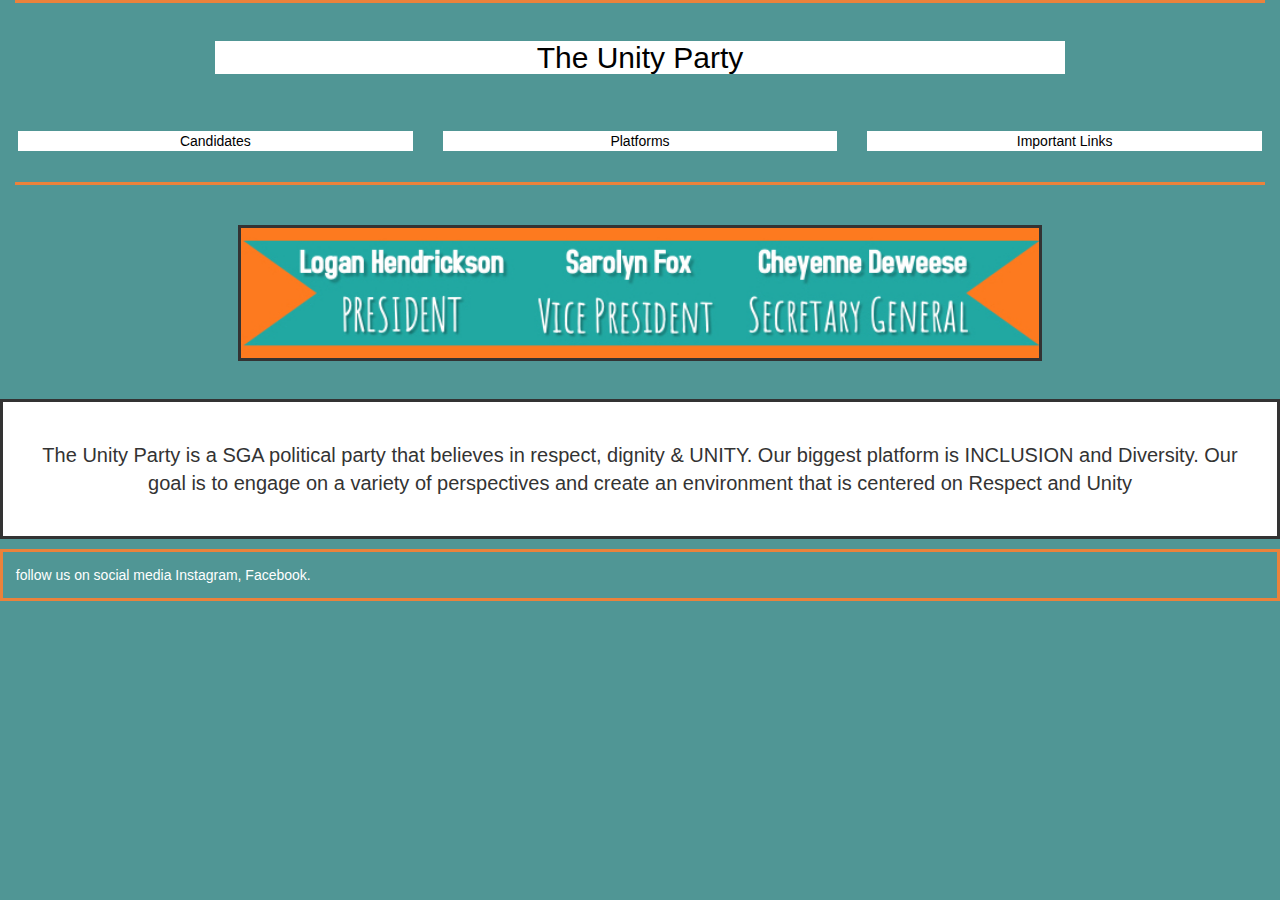
<file: index.html>
<!DOCTYPE html>
<html>
<head>
	<title>Unity Party</title>
</head>
<body>
<link rel="stylesheet" type="text/css" href="css/main.css">
	  
     <meta charset="utf-8">
     <meta http-equiv="X-UA-Compatible" content="IE=edge">
     <meta name="viewport" content="width=device-width, initial-scale=1">

     <script src="https://ajax.googleapis.com/ajax/libs/jquery/1.12.4/jquery.min.js"></script>

        <!-- Google Fonts -->
        <!-- Add your google fonts script here -->
        <!-- <link href="https://fonts.googleapis.com/css?family=Lato" rel="stylesheet">
        <link href="https://fonts.googleapis.com/css?family=Raleway" rel="stylesheet"> -->

        <!-- Bootstrap CSS -->
     <link rel="stylesheet" href="https://maxcdn.bootstrapcdn.com/bootstrap/3.3.7/css/bootstrap.min.css" integrity="sha384-BVYiiSIFeK1dGmJRAkycuHAHRg32OmUcww7on3RYdg4Va+PmSTsz/K68vbdEjh4u" crossorigin="anonymous">

        <!-- Bootstrap JavaScript -->
     <script src="https://maxcdn.bootstrapcdn.com/bootstrap/3.3.7/js/bootstrap.min.js" integrity="sha384-Tc5IQib027qvyjSMfHjOMaLkfuWVxZxUPnCJA7l2mCWNIpG9mGCD8wGNIcPD7Txa" crossorigin="anonymous"></script>

        <!-- Custom CSS -->
        
</head>
<body>
	<div class="container">   
        <div class="nav">
            <div class="row">
            	<div class="col-sm-2">
                </div>
                <div class="col-sm-8">
                	<h2 class="link"><a href="index.html">The Unity Party</a></h2>
                </div>
                <div class="col-sm-2">	
                </div>
            </div>
			<div class="row">
	            <div class="bar">
	                <div class="col-sm-4">
	                    <div class="Members">
	                        <a href="candidates.html">Candidates</a>
	                    </div>
	                </div>
	                <div class="col-sm-4">
	                    <div class="Events">
	                        <a href="platforms.html">Platforms</a>
	                    </div>
	               </div>
	               <div class="col-sm-4">
	                    <div class="Archives">
	                         <a href="contact.html">Important Links</a>
	                    </div>
	                </div>
	            </div>
	        </div>
	    </div>
    	<div class="row">
    		</div>
                <div class="col-sm-2">	
                </div>
        		<div class="col-sm-8">
            		<img class="banner" src="img/3banner.jpg">
        		</div>
            	<div class="col-sm-2">	
            	</div>
            </div>
    	</div>    
        <div class="row">
            <div class="col-sm-12">
                <p class="des">The Unity Party is a SGA political party that believes in respect, dignity & UNITY. Our biggest platform is INCLUSION and Diversity. Our goal is to engage on a variety of perspectives and create an environment that is centered on Respect and Unity</p>
            </div>
        </div>
        <footer>
            <p class="foot">follow us on social media <a href="https://www.instagram.com/the_unityparty/"> Instagram</a>, <a href="https://www.facebook.com/theunityparty/"> Facebook</a>.</p>
        </footer>
</body>
</html>
</body>
</html>
</file>
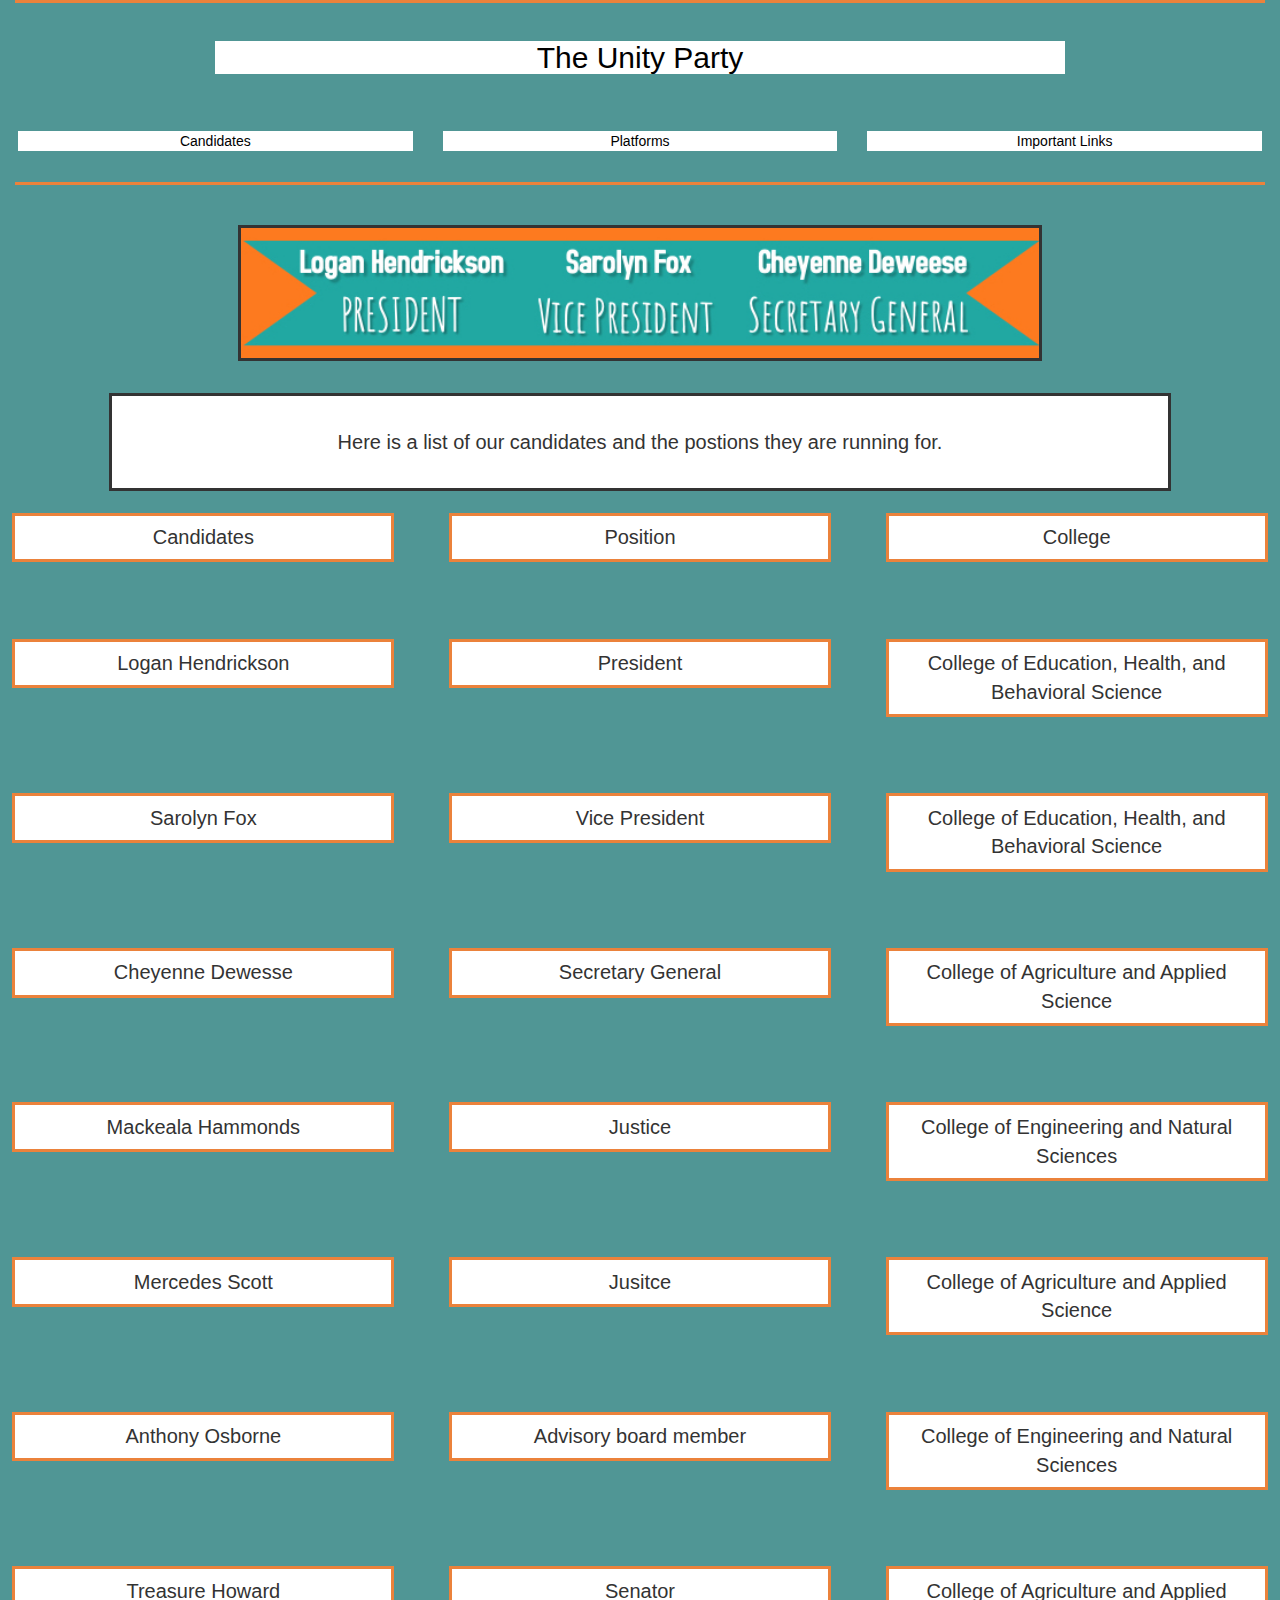
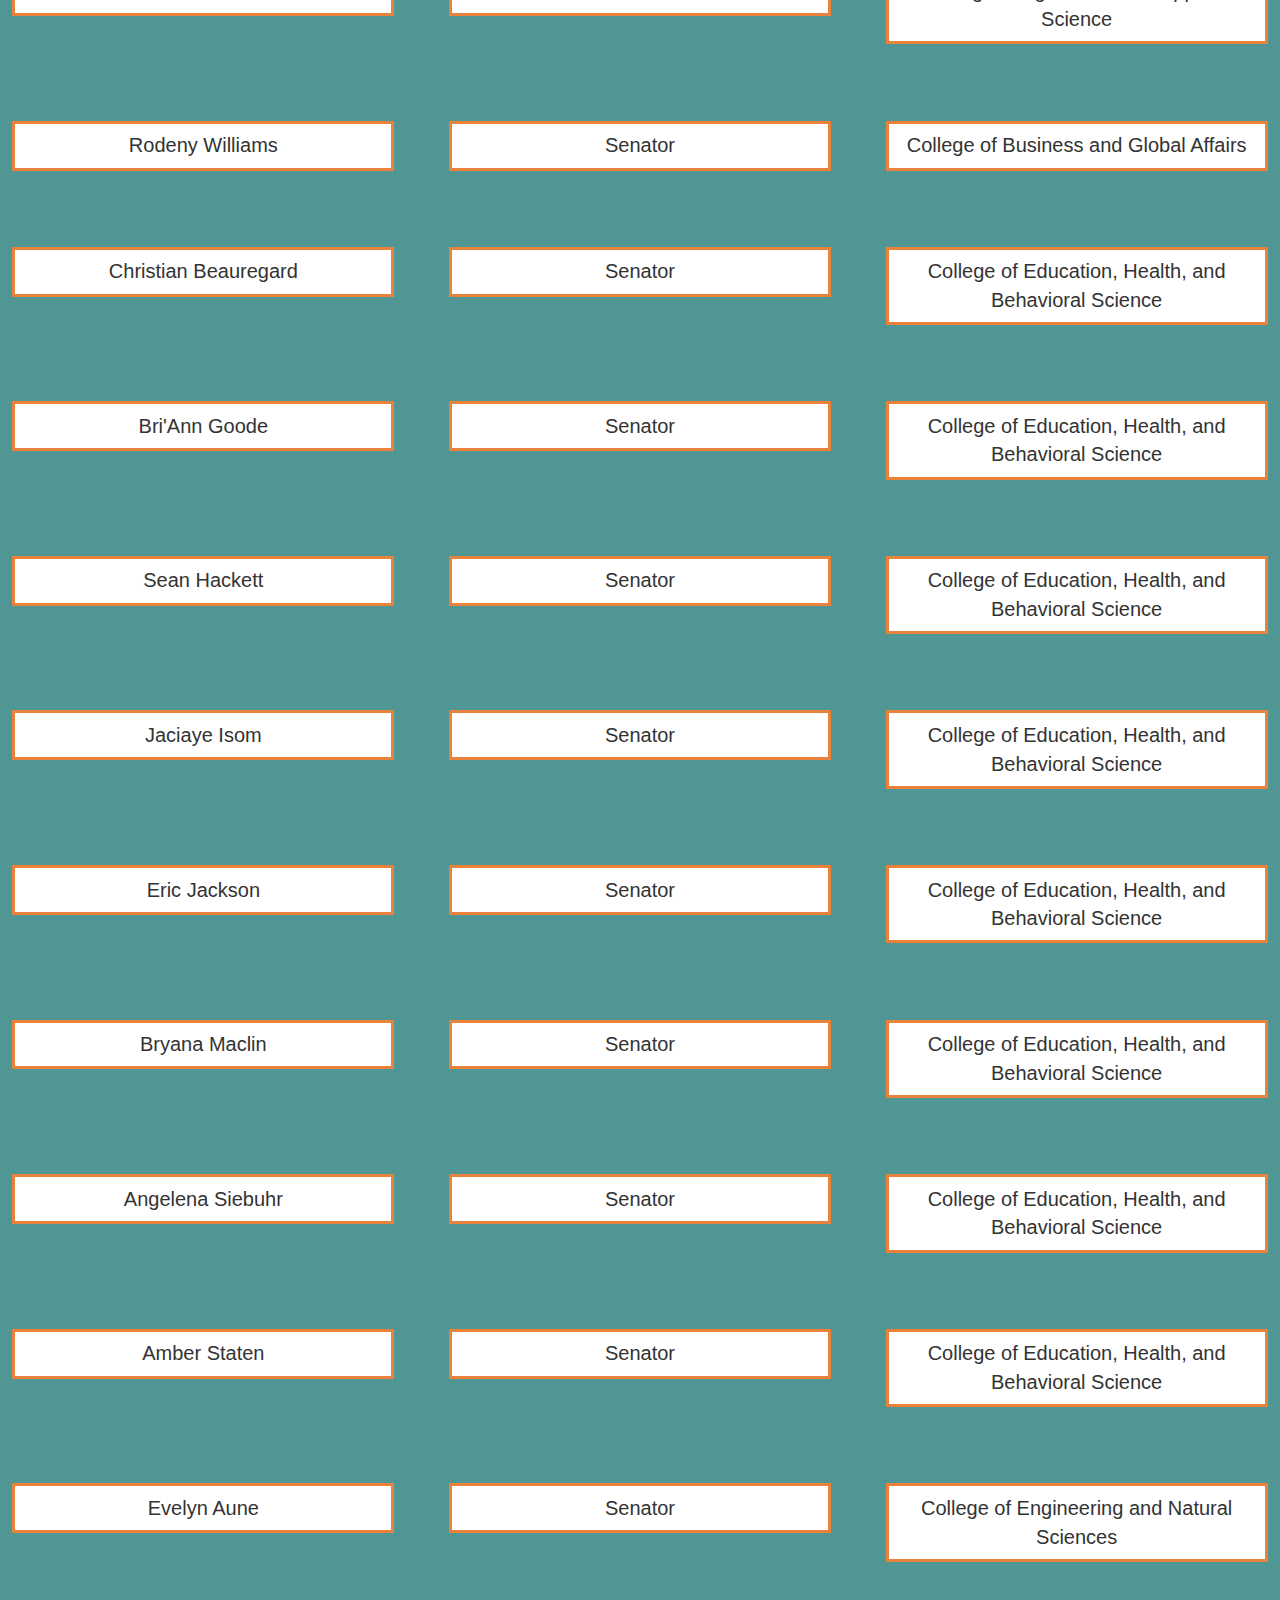
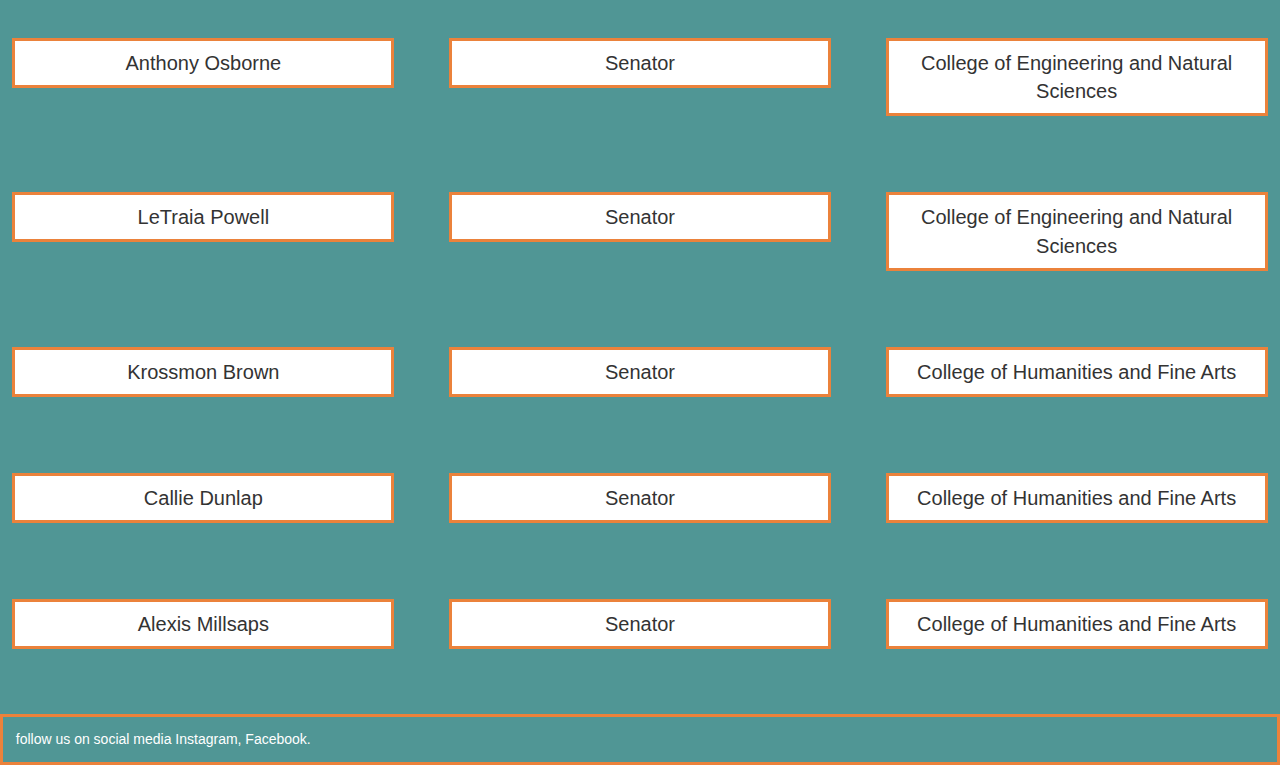
<file: candidates.html>
<!DOCTYPE html>
<html>
<head>
	<title>Unity Party</title>
</head>
<body>
<link rel="stylesheet" type="text/css" href="css/main.css">
	  
     <meta charset="utf-8">
     <meta http-equiv="X-UA-Compatible" content="IE=edge">
     <meta name="viewport" content="width=device-width, initial-scale=1">

     <script src="https://ajax.googleapis.com/ajax/libs/jquery/1.12.4/jquery.min.js"></script>

        <!-- Google Fonts -->
        <!-- Add your google fonts script here -->
        <!-- <link href="https://fonts.googleapis.com/css?family=Lato" rel="stylesheet">
        <link href="https://fonts.googleapis.com/css?family=Raleway" rel="stylesheet"> -->

        <!-- Bootstrap CSS -->
     <link rel="stylesheet" href="https://maxcdn.bootstrapcdn.com/bootstrap/3.3.7/css/bootstrap.min.css" integrity="sha384-BVYiiSIFeK1dGmJRAkycuHAHRg32OmUcww7on3RYdg4Va+PmSTsz/K68vbdEjh4u" crossorigin="anonymous">

        <!-- Bootstrap JavaScript -->
     <script src="https://maxcdn.bootstrapcdn.com/bootstrap/3.3.7/js/bootstrap.min.js" integrity="sha384-Tc5IQib027qvyjSMfHjOMaLkfuWVxZxUPnCJA7l2mCWNIpG9mGCD8wGNIcPD7Txa" crossorigin="anonymous"></script>

        <!-- Custom CSS -->
        
</head>
<body>
	<div class="container">   
       <div class="nav">
            <div class="row">
                <div class="col-sm-2">
                </div>
                <div class="col-sm-8">
                    <h2 class="link"><a href="index.html">The Unity Party</a></h2>
                </div>
                <div class="col-sm-2">  
                </div>
            </div>
            <div class="row">
                <div class="bar">
                    <div class="col-sm-4">
                        <div class="Members">
                            <a href="candidates.html">Candidates</a>
                        </div>
                    </div>
                    <div class="col-sm-4">
                        <div class="Events">
                            <a href="platforms.html">Platforms</a>
                        </div>
                   </div>
                   <div class="col-sm-4">
                        <div class="Archives">
                             <a href="contact.html">Important Links</a>
                        </div>
                    </div>
                </div>
            </div>
        </div>
        <div class="row">
            </div>
                <div class="col-sm-2">  
                </div>
                <div class="col-sm-8">
                    <img class="banner" src="img/3banner.jpg">
                </div>
                <div class="col-sm-2">  
                </div>
            </div>
        </div>
    	<div class="row">
            <div class="col-sm-1">
            </div>
            <div class="col-sm-10">
                <p class="des">Here is a list of our candidates and the postions they are running for.</p>
            </div>
            <div class="col-sm-1">
            </div>
        </div>
        <div class="row">
                <div class="table">
                    <div class="col-sm-4">
                        <div class="candidates">
                            <p class="table">Candidates</p>
                        </div>
                    </div>
                    <div class="col-sm-4">
                        <div class="position">
                            <p class="table">Position</p>
                        </div>
                   </div>
                   <div class="col-sm-4">
                        <div class="classification">
                            <p class="table">College</p>
                        </div>
                    </div>
                </div>
        </div>
        <div class="row">
                <div class="table">
                    <div class="col-sm-4">
                        <div class="candidates">
                            <p class="table">Logan Hendrickson</p>
                        </div>
                    </div>
                    <div class="col-sm-4">
                        <div class="position">
                            <p class="table">President</p>
                        </div>
                   </div>
                   <div class="col-sm-4">
                        <div class="classification">
                            <p class="table">College of Education, Health, and Behavioral Science</p>
                        </div>
                    </div>
                </div>
        </div>
        <div class="row">
                <div class="table">
                    <div class="col-sm-4">
                        <div class="candidates">
                            <p class="table">Sarolyn Fox</p>
                        </div>
                    </div>
                    <div class="col-sm-4">
                        <div class="position">
                            <p class="table">Vice President</p>
                        </div>
                   </div>
                   <div class="col-sm-4">
                        <div class="classification">
                            <p class="table">College of Education, Health, and Behavioral Science</p>
                        </div>
                    </div>
                </div>
        </div>
        <div class="row">
                <div class="table">
                    <div class="col-sm-4">
                        <div class="candidates">
                            <p class="table">Cheyenne Dewesse</p>
                        </div>
                    </div>
                    <div class="col-sm-4">
                        <div class="position">
                            <p class="table">Secretary General</p>
                        </div>
                   </div>
                   <div class="col-sm-4">
                        <div class="classification">
                            <p class="table">College of Agriculture and Applied Science</p>
                        </div>
                    </div>
                </div>
        </div>
        <div class="row">
                <div class="table">
                    <div class="col-sm-4">
                        <div class="candidates">
                            <p class="table">Mackeala Hammonds</p>
                        </div>
                    </div>
                    <div class="col-sm-4">
                        <div class="position">
                            <p class="table">Justice </p>
                        </div>
                   </div>
                   <div class="col-sm-4">
                        <div class="classification">
                            <p class="table">College of Engineering and Natural Sciences </p>
                        </div>
                    </div>
                </div>
        </div>
        <div class="row">
                <div class="table">
                    <div class="col-sm-4">
                        <div class="candidates">
                            <p class="table">Mercedes Scott</p>
                        </div>
                    </div>
                    <div class="col-sm-4">
                        <div class="position">
                            <p class="table">Jusitce</p>
                        </div>
                   </div>
                   <div class="col-sm-4">
                        <div class="classification">
                            <p class="table">College of Agriculture and Applied Science</p>
                        </div>
                    </div>
                </div>
        </div>
        <div class="row">
                <div class="table">
                    <div class="col-sm-4">
                        <div class="candidates">
                            <p class="table">Anthony Osborne</p>
                        </div>
                    </div>
                    <div class="col-sm-4">
                        <div class="position">
                            <p class="table">Advisory board member</p>
                        </div>
                   </div>
                   <div class="col-sm-4">
                        <div class="classification">
                            <p class="table">College of Engineering and Natural Sciences </p>
                        </div>
                    </div>
                </div>
        </div>
        <div class="row">
                <div class="table">
                    <div class="col-sm-4">
                        <div class="candidates">
                            <p class="table">Treasure Howard</p>
                        </div>
                    </div>
                    <div class="col-sm-4">
                        <div class="position">
                            <p class="table">Senator</p>
                        </div>
                   </div>
                   <div class="col-sm-4">
                        <div class="classification">
                            <p class="table">College of Agriculture and Applied Science</p>
                        </div>
                    </div>
                </div>
        </div>
        <div class="row">
                <div class="table">
                    <div class="col-sm-4">
                        <div class="candidates">
                            <p class="table">Rodeny Williams </p>
                        </div>
                    </div>
                    <div class="col-sm-4">
                        <div class="position">
                            <p class="table">Senator</p>
                        </div>
                   </div>
                   <div class="col-sm-4">
                        <div class="classification">
                            <p class="table">College of Business and Global Affairs</p>
                        </div>
                    </div>

                </div>
        </div>
        <div class="row">
                <div class="table">
                    <div class="col-sm-4">
                        <div class="candidates">
                            <p class="table">Christian Beauregard</p>
                        </div>
                    </div>
                    <div class="col-sm-4">
                        <div class="position">
                            <p class="table">Senator</p>
                        </div>
                   </div>
                   <div class="col-sm-4">
                        <div class="classification">
                            <p class="table">College of Education, Health, and Behavioral Science</p>
                        </div>
                    </div>

                </div>
        </div>
        <div class="row">
                <div class="table">
                    <div class="col-sm-4">
                        <div class="candidates">
                            <p class="table">Bri'Ann Goode</p>
                        </div>
                    </div>
                    <div class="col-sm-4">
                        <div class="position">
                            <p class="table">Senator</p>
                        </div>
                   </div>
                   <div class="col-sm-4">
                        <div class="classification">
                            <p class="table">College of Education, Health, and Behavioral Science</p>
                        </div>
                    </div>
                </div>
        </div>
        <div class="row">
                <div class="table">
                    <div class="col-sm-4">
                        <div class="candidates">
                            <p class="table">Sean Hackett</p>
                        </div>
                    </div>
                    <div class="col-sm-4">
                        <div class="position">
                            <p class="table">Senator</p>
                        </div>
                   </div>
                   <div class="col-sm-4">
                        <div class="classification">
                            <p class="table">College of Education, Health, and Behavioral Science</p>
                        </div>
                    </div>
                </div>
        </div>
        <div class="row">
                <div class="table">
                    <div class="col-sm-4">
                        <div class="candidates">
                            <p class="table">Jaciaye Isom</p>
                        </div>
                    </div>
                    <div class="col-sm-4">
                        <div class="position">
                            <p class="table">Senator</p>
                        </div>
                   </div>
                   <div class="col-sm-4">
                        <div class="classification">
                            <p class="table">College of Education, Health, and Behavioral Science</p>
                        </div>
                    </div>
                </div>
        </div>
        <div class="row">
                <div class="table">
                    <div class="col-sm-4">
                        <div class="candidates">
                            <p class="table">Eric Jackson </p>
                        </div>
                    </div>
                    <div class="col-sm-4">
                        <div class="position">
                            <p class="table">Senator</p>
                        </div>
                   </div>
                   <div class="col-sm-4">
                        <div class="classification">
                            <p class="table">College of Education, Health, and Behavioral Science</p>
                        </div>
                    </div>
                </div>
        </div>
        <div class="row">
                <div class="table">
                    <div class="col-sm-4">
                        <div class="candidates">
                            <p class="table">Bryana Maclin</p>
                        </div>
                    </div>
                    <div class="col-sm-4">
                        <div class="position">
                            <p class="table">Senator</p>
                        </div>
                   </div>
                   <div class="col-sm-4">
                        <div class="classification">
                            <p class="table">College of Education, Health, and Behavioral Science</p>
                        </div>
                    </div>
                </div>
        </div>
        <div class="row">
                <div class="table">
                    <div class="col-sm-4">
                        <div class="candidates">
                            <p class="table">Angelena Siebuhr</p>
                        </div>
                    </div>
                    <div class="col-sm-4">
                        <div class="position">
                            <p class="table">Senator</p>
                        </div>
                   </div>
                   <div class="col-sm-4">
                        <div class="classification">
                            <p class="table">College of Education, Health, and Behavioral Science</p>
                        </div>
                    </div>
                </div>
        </div>
        <div class="row">
                <div class="table">
                    <div class="col-sm-4">
                        <div class="candidates">
                            <p class="table">Amber Staten</p>
                        </div>
                    </div>
                    <div class="col-sm-4">
                        <div class="position">
                            <p class="table">Senator</p>
                        </div>
                   </div>
                   <div class="col-sm-4">
                        <div class="classification">
                            <p class="table">College of Education, Health, and Behavioral Science</p>
                        </div>
                    </div>
                </div>
        </div>
        <div class="row">
                <div class="table">
                    <div class="col-sm-4">
                        <div class="candidates">
                            <p class="table">Evelyn Aune</p>
                        </div>
                    </div>
                    <div class="col-sm-4">
                        <div class="position">
                            <p class="table">Senator</p>
                        </div>
                   </div>
                   <div class="col-sm-4">
                        <div class="classification">
                            <p class="table">College of Engineering and Natural Sciences</p>
                        </div>
                    </div>
                </div>
        </div>
        <div class="row">
                <div class="table">
                    <div class="col-sm-4">
                        <div class="candidates">
                            <p class="table">Anthony Osborne</p>
                        </div>
                    </div>
                    <div class="col-sm-4">
                        <div class="position">
                            <p class="table">Senator</p>
                        </div>
                   </div>
                   <div class="col-sm-4">
                        <div class="classification">
                            <p class="table">College of Engineering and Natural Sciences</p>
                        </div>
                    </div>
                </div>
        </div>
        <div class="row">
                <div class="table">
                    <div class="col-sm-4">
                        <div class="candidates">
                            <p class="table">LeTraia Powell</p>
                        </div>
                    </div>
                    <div class="col-sm-4">
                        <div class="position">
                            <p class="table">Senator</p>
                        </div>
                   </div>
                   <div class="col-sm-4">
                        <div class="classification">
                            <p class="table">College of Engineering and Natural Sciences</p>
                        </div>
                    </div>
                </div>
        </div>
        <div class="row">
                <div class="table">
                    <div class="col-sm-4">
                        <div class="candidates">
                            <p class="table">Krossmon Brown</p>
                        </div>
                    </div>
                    <div class="col-sm-4">
                        <div class="position">
                            <p class="table">Senator</p>
                        </div>
                   </div>
                   <div class="col-sm-4">
                        <div class="classification">
                            <p class="table">College of Humanities and Fine Arts</p>
                        </div>
                    </div>
                </div>
        </div>
        <div class="row">
                <div class="table">
                    <div class="col-sm-4">
                        <div class="candidates">
                            <p class="table">Callie Dunlap</p>
                        </div>
                    </div>
                    <div class="col-sm-4">
                        <div class="position">
                            <p class="table">Senator</p>
                        </div>
                   </div>
                   <div class="col-sm-4">
                        <div class="classification">
                            <p class="table">College of Humanities and Fine Arts</p>
                        </div>
                    </div>
                </div>
        </div>
        <div class="row">
                <div class="table">
                    <div class="col-sm-4">
                        <div class="candidates">
                            <p class="table">Alexis Millsaps</p>
                        </div>
                    </div>
                    <div class="col-sm-4">
                        <div class="position">
                            <p class="table">Senator</p>
                        </div>
                   </div>
                   <div class="col-sm-4">
                        <div class="classification">
                            <p class="table">College of Humanities and Fine Arts</p>
                        </div>
                    </div>
                </div>
        </div>

        <footer>
            <p class="foot">follow us on social media <a href="https://www.instagram.com/the_unityparty/"> Instagram</a>, <a href="https://www.facebook.com/theunityparty/"> Facebook</a>.</p>
        </footer>
</body>
</html>
</body>
</html>
</file>
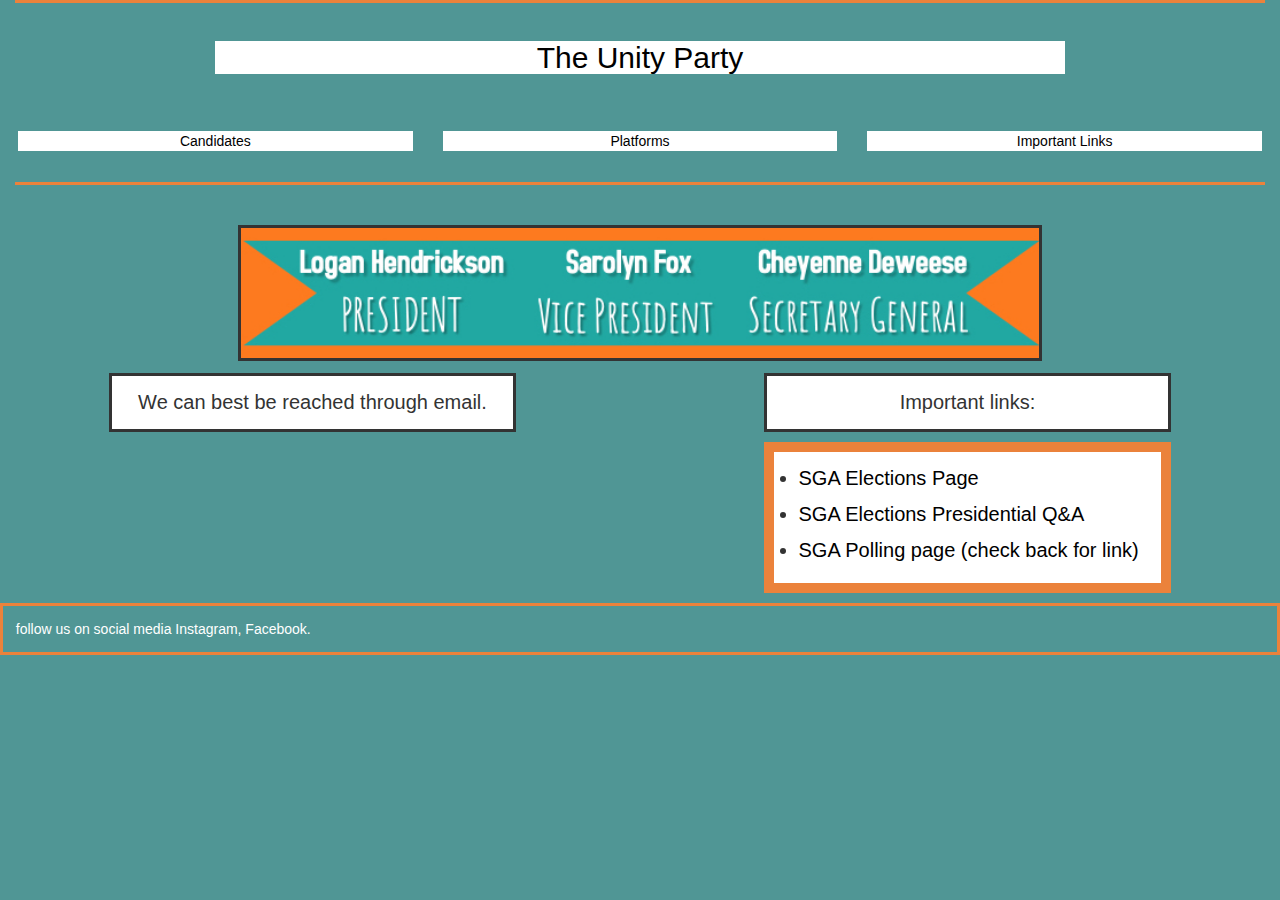
<file: contact.html>
<!DOCTYPE html>
<html>
<head>
	<title>Unity Party Contact</title>
</head>
<body>
<link rel="stylesheet" type="text/css" href="css/main.css">
	  
     <meta charset="utf-8">
     <meta http-equiv="X-UA-Compatible" content="IE=edge">
     <meta name="viewport" content="width=device-width, initial-scale=1">

     <script src="https://ajax.googleapis.com/ajax/libs/jquery/1.12.4/jquery.min.js"></script>

        <!-- Google Fonts -->
        <!-- Add your google fonts script here -->
        <!-- <link href="https://fonts.googleapis.com/css?family=Lato" rel="stylesheet">
        <link href="https://fonts.googleapis.com/css?family=Raleway" rel="stylesheet"> -->

        <!-- Bootstrap CSS -->
     <link rel="stylesheet" href="https://maxcdn.bootstrapcdn.com/bootstrap/3.3.7/css/bootstrap.min.css" integrity="sha384-BVYiiSIFeK1dGmJRAkycuHAHRg32OmUcww7on3RYdg4Va+PmSTsz/K68vbdEjh4u" crossorigin="anonymous">

        <!-- Bootstrap JavaScript -->
     <script src="https://maxcdn.bootstrapcdn.com/bootstrap/3.3.7/js/bootstrap.min.js" integrity="sha384-Tc5IQib027qvyjSMfHjOMaLkfuWVxZxUPnCJA7l2mCWNIpG9mGCD8wGNIcPD7Txa" crossorigin="anonymous"></script>

        <!-- Custom CSS -->
        
</head>
<body>
	<div class="container">   
        <div class="nav">
            <div class="row">
            	<div class="col-sm-2">
                </div>
                <div class="col-sm-8">
                	<h2 class="link"><a href="index.html">The Unity Party</a></h2>
                </div>
                <div class="col-sm-2">	
                </div>
            </div>
			<div class="row">
	            <div class="bar">
	                <div class="col-sm-4">
	                    <div class="Members">
	                        <a href="candidates.html">Candidates</a>
	                    </div>
	                </div>
	                <div class="col-sm-4">
	                    <div class="Events">
	                        <a href="platforms.html">Platforms</a>
	                    </div>
	               </div>
	               <div class="col-sm-4">
	                    <div class="Archives">
	                         <a href="contact.html">Important Links</a>
	                    </div>
	                </div>
	            </div>
	        </div>
	    </div>
    	<div class="row">
            </div>
                <div class="col-sm-2">  
                </div>
                <div class="col-sm-8">
                    <img class="banner" src="img/3banner.jpg">
                </div>
                <div class="col-sm-2">  
                </div>
            </div>
        </div>    
        <div class="row">
            <div class="col-sm-1">
            </div>
            <div class="col-sm-4">
                <p class="des">We can best be reached through email.</p>
            </div>
            <div class="col-sm-2">
            </div>
            <div class="col-sm-4">
                <p class="des">Important links:</p>
                <ul>
                    <li> <a class="list" href="http://www.utm.edu/departments/sga/election.php" target="blank">SGA Elections Page</a></li>
                    <li> <a class="list" href="https://www.youtube.com/watch?v=SgQSLFtnsGY" target="blank">SGA Elections Presidential Q&A </a></li>
                    <li> <a class="list" href="" target="blank">SGA Polling page (check back for link)</a></li>
                </ul>
            </div>
            <div class="col-sm-1">
            </div>
        </div>
        <footer>
            <p class="foot">follow us on social media <a href="https://www.instagram.com/the_unityparty/"> Instagram</a>, <a href="https://www.facebook.com/theunityparty/"> Facebook</a>.</p>
        </footer>
</body>
</html>
</body>
</html>
</file>
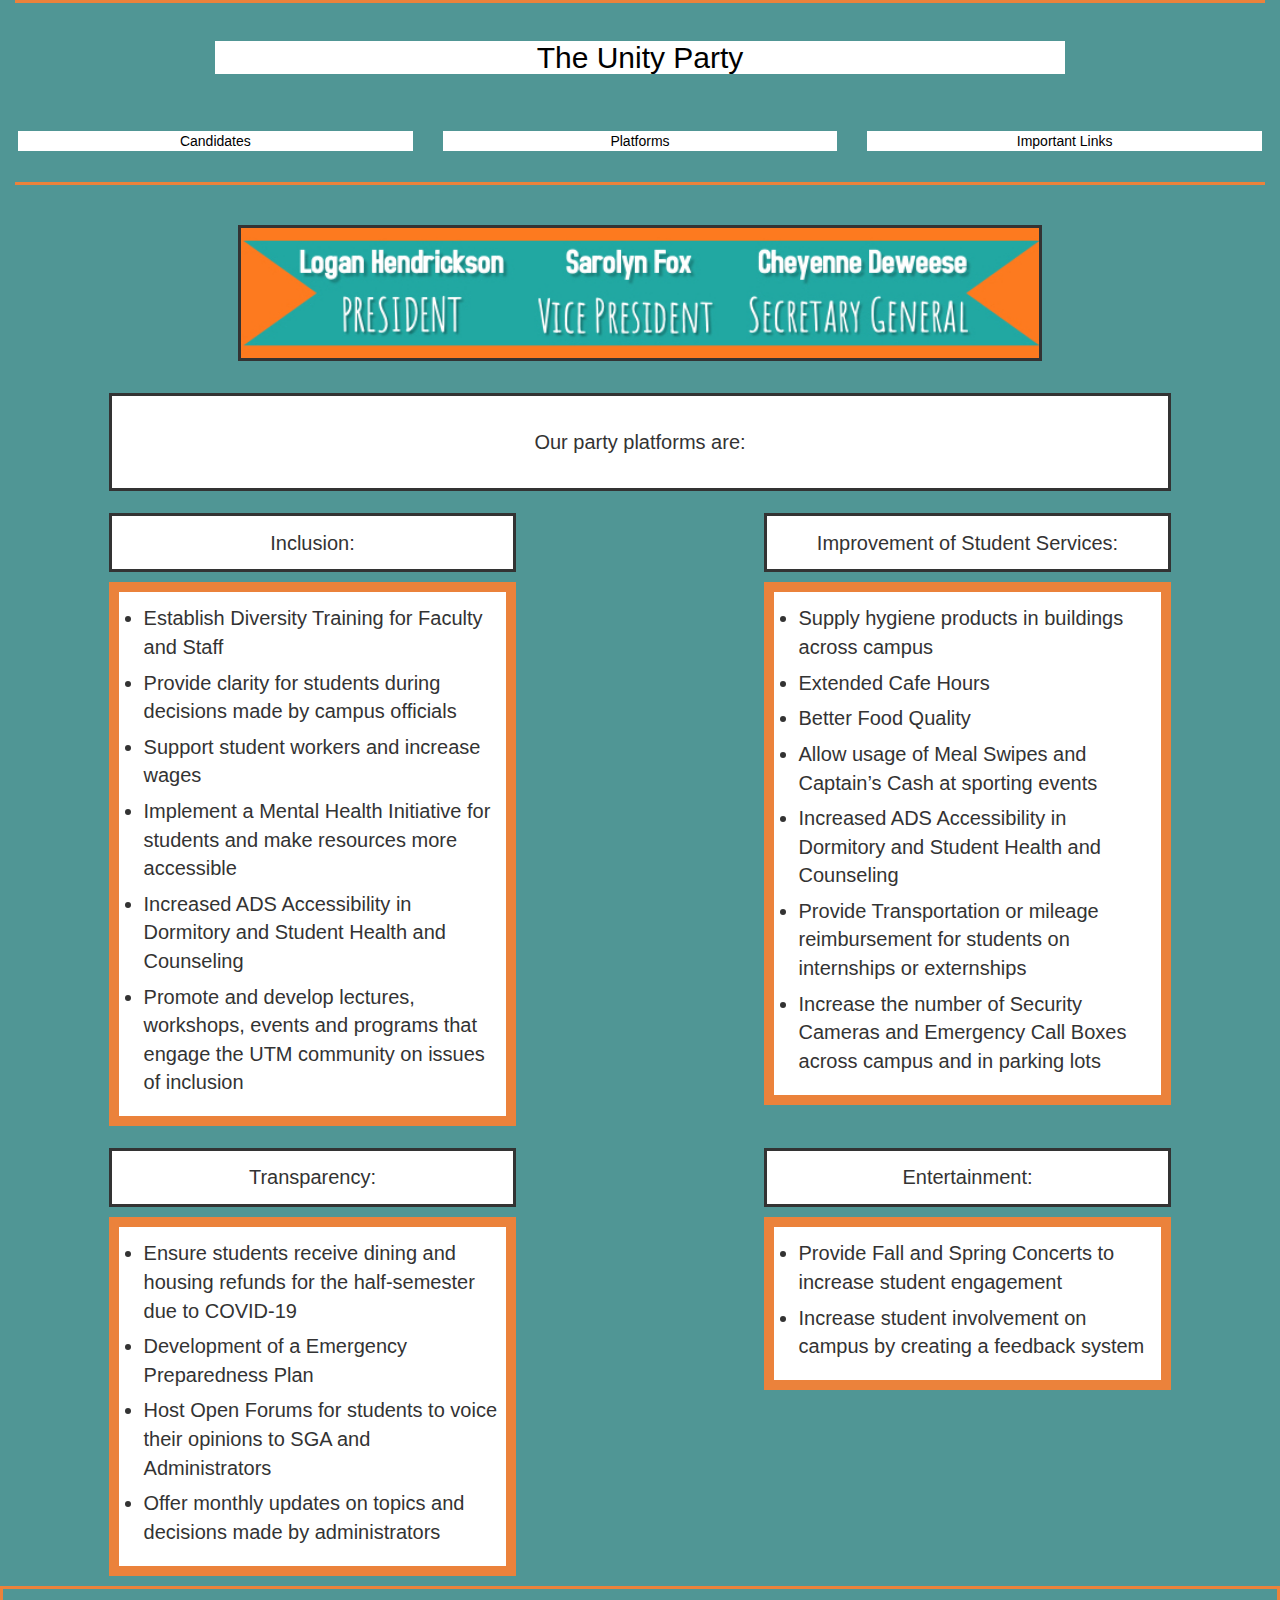
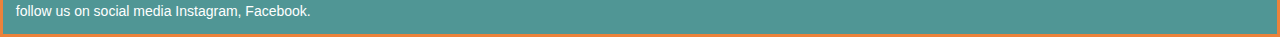
<file: platforms.html>
<!DOCTYPE html>
<html>
<head>
	<title>Unity Party</title>
</head>
<body>
<link rel="stylesheet" type="text/css" href="css/main.css">
	  
     <meta charset="utf-8">
     <meta http-equiv="X-UA-Compatible" content="IE=edge">
     <meta name="viewport" content="width=device-width, initial-scale=1">

     <script src="https://ajax.googleapis.com/ajax/libs/jquery/1.12.4/jquery.min.js"></script>

        <!-- Google Fonts -->
        <!-- Add your google fonts script here -->
        <!-- <link href="https://fonts.googleapis.com/css?family=Lato" rel="stylesheet">
        <link href="https://fonts.googleapis.com/css?family=Raleway" rel="stylesheet"> -->

        <!-- Bootstrap CSS -->
     <link rel="stylesheet" href="https://maxcdn.bootstrapcdn.com/bootstrap/3.3.7/css/bootstrap.min.css" integrity="sha384-BVYiiSIFeK1dGmJRAkycuHAHRg32OmUcww7on3RYdg4Va+PmSTsz/K68vbdEjh4u" crossorigin="anonymous">

        <!-- Bootstrap JavaScript -->
     <script src="https://maxcdn.bootstrapcdn.com/bootstrap/3.3.7/js/bootstrap.min.js" integrity="sha384-Tc5IQib027qvyjSMfHjOMaLkfuWVxZxUPnCJA7l2mCWNIpG9mGCD8wGNIcPD7Txa" crossorigin="anonymous"></script>

        <!-- Custom CSS -->
        
</head>
<body>
	<div class="container">   
        <div class="nav">
            <div class="row">
                <div class="col-sm-2">
                </div>
                <div class="col-sm-8">
                    <h2 class="link"><a href="index.html">The Unity Party</a></h2>
                </div>
                <div class="col-sm-2">  
                </div>
            </div>
            <div class="row">
                <div class="bar">
                    <div class="col-sm-4">
                        <div class="Members">
                            <a href="candidates.html">Candidates</a>
                        </div>
                    </div>
                    <div class="col-sm-4">
                        <div class="Events">
                            <a href="platforms.html">Platforms</a>
                        </div>
                   </div>
                   <div class="col-sm-4">
                        <div class="Archives">
                             <a href="contact.html">Important Links</a>
                        </div>
                    </div>
                </div>
            </div>
        </div>
    	<div class="row">
            </div>
                <div class="col-sm-2">  
                </div>
                <div class="col-sm-8">
                    <img class="banner" src="img/3banner.jpg">
                </div>
                <div class="col-sm-2">  
                </div>
            </div>
        </div>    
        <div class="row">
              <div class="col-sm-1">
            </div>
            <div class="col-sm-10">
                <p class="des">Our party platforms are:</p>
            </div>
            <div class="col-sm-1">
            </div>
        </div>
        <div class="row">
            <div class="col-sm-1">
            </div>
            <div class="col-sm-4">
                <p class="des">Inclusion:</p>
                <ul>
                    <li>Establish Diversity Training for Faculty and Staff</li>
                    <li>Provide clarity for students during decisions made by campus officials</li>
                    <li>Support student workers and increase wages</li>
                    <li>Implement a Mental Health Initiative for students and make resources more accessible</li>
                    <li>Increased ADS Accessibility in Dormitory and Student Health and Counseling</li>
                    <li>Promote and develop lectures, workshops, events and programs that engage the UTM community on issues of inclusion</li>
                </ul>
            </div>
            <div class="col-sm-2">
            </div>
            <div class="col-sm-4">
                <p class="des">Improvement of Student Services:</p>
                <ul>
                    <li>Supply hygiene products in buildings across campus</li>
                    <li>Extended Cafe Hours</li>
                    <li>Better Food Quality</li>
                    <li>Allow usage of Meal Swipes and Captain’s Cash at sporting events</li>
                    <li>Increased ADS Accessibility in Dormitory and Student Health and Counseling</li>
                    <li>Provide Transportation or mileage reimbursement for students on internships or externships</li>
                    <li>Increase the number of Security Cameras and Emergency Call Boxes across campus and in parking lots</li>
                </ul>
            </div>
            <div class="col-sm-1">
            </div>
        </div>
         <div class="row">
            <div class="col-sm-1">
            </div>
            <div class="col-sm-4">
                <p class="des">Transparency:</p>
                <ul>
                    <li>Ensure students receive dining and housing refunds for the half-semester due to COVID-19</li>
                    <li>Development of a Emergency Preparedness Plan</li>
                    <li>Host Open Forums for students to voice their opinions to SGA and Administrators</li>
                    <li>Offer monthly updates on topics and decisions made by administrators</li>
                </ul>
            </div>
            <div class="col-sm-2">
            </div>
            <div class="col-sm-4">
                <p class="des">Entertainment:</p>
                <ul>
                    <li>Provide Fall and Spring Concerts to increase student engagement</li>
                    <li>Increase student involvement on campus by creating a feedback system</li>
                </ul>
            </div>
            <div class="col-sm-1">
            </div>
        </div>
        <footer>
            <p class="foot">follow us on social media <a href="https://www.instagram.com/the_unityparty/"> Instagram</a>, <a href="https://www.facebook.com/theunityparty/"> Facebook</a>.</p>
        </footer>
</body>
</html>
</body>
</html>
</file>
<file: css/main.css>
/*========== copied from project website */
/*========overall site=========*/
*{
	box-sizing: border-box;
	scroll-behavior: smooth;
	background-color: #509695;
}
body{
	background-color: #509695;
}
/*========site navigation=========*/
div.container{
	background-color: #509695;
	margin: none;
	width: 100%;
}
div.nav{
	border: solid;
	border-color: #EB823B;
	color: white;
}
div.nav h3{
	padding-top: 0;
	color: #EB823B;
}
div.Home{
	position: relative;
	padding: 3%;
	padding-top: 10%;
	margin-bottom: 8%;
	text-align: center;
}
div.Members{
	position: relative;
	padding: 3%;
	padding-top: 10%;
	margin-bottom: 8%;
	text-align: center;
}
div.Events{
	position: relative;
	padding: 3%;
	padding-top: 10%;
	margin-bottom: 8%;
	text-align: center;
}
div.Archives{
	position: relative;
	padding: 3%;
	padding-top: 10%;
	margin-bottom: 8%;
	text-align: center;
}
div.nav h2.link{
	text-decoration: none;
	text-align: center;
	color: white;
	padding-top: 5%;
}
div.nav a{
	position: absolute;
	text-decoration: none;
	color: black;
	background-color: white;
	right: 0;
	left: 0;
	bottom: 0;
	padding: 0%;
	padding-bottom: 0%;
}
div.nav a p{
	margin-bottom: 10%;
	padding: 0;
	text-align: center;
	font-family: 'Lato', sans-serif;
}
div a:hover {
	background-color: #EB823B;
}
div.bar{
	margin: 0;
	padding-top: 2%;
}
div.form{
	margin-top: 3%;
}
div.c{
	margin-top: 3%;
}
div.text{
	margin-top: 3%;
	margin-left: 0;
}
/*========content=========*/
h2{
	text-decoration: none;
	text-align: center;
	color: white;
}
h3{
	padding: none;
	margin: none;
	text-align: center;
	color: white;
}
p.home {
	margin-top: 3%;
	padding: 3%;
	border: solid;
	background-color: white;
	font-family: 'Lato', sans-serif;
	font-size: 20px;
}
p.des {
	margin-top: 3%;
	padding: 3%;
	border: solid;
	background-color: white;
	font-family: 'Lato', sans-serif;
	font-size: 20px;
	text-align: center;
}
ul.locations{
	margin-top: 3%;
	padding: 3%;
	border: solid;
	background-color: white;
	font-family: 'Lato', sans-serif;
	font-size: 20px;
}
p.list{
	text-decoration: underline;
	font-family: 'Lato', sans-serif;
	font-size: 20px;
}
/*standard for every page*/
img.banner{
	margin-top: 5%;
	width: 100%;
	border: solid;
}
p.contact{
	display: block;
	font-family: 'Lato', sans-serif;
	font-size: 20px;
} 
p.contact a{
	text-decoration: none;
	color: #000000;	
	font-family: 'Lato', sans-serif;
	font-size: 20px;
}
p.contact a:hover{
	background-color: #ffffff;
	color: blue;	
	text-decoration: underline;
	font-family: 'Lato', sans-serif;
	font-size: 20px;
}
p.contact {
	margin-top: 3%;
	padding: 3%;
	border: solid;
	background-color: white;
	font-family: 'Lato', sans-serif;
	font-size: 20px;
}
/*table on candidates*/
div.table{
	margin: 0;
	padding: 0%;
}
div.candidates{
	position: relative;
	padding: 3%;
	padding-top: 0%;
	margin-bottom: 8%;
	text-align: center;
}
div.position{
	position: relative;
	padding: 3%;
	padding-top: 0%;
	margin-bottom: 8%;
	text-align: center;
}
div.classification{
	position: relative;
	padding: 3%;
	padding-top: 0%;
	margin-bottom: 8%;
	text-align: center;
}
p.table{
	margin-top: 3%;
	padding: 2%;
	border: solid;
	border-color: #EB823B;
	background-color: white;
	font-family: 'Lato', sans-serif;
	font-size: 20px;
	text-align: center;
}
/*platforms*/
ul{
	margin-top: 3%;
	padding-left: 6%;
	padding-right: 2%;
	padding-top: 3%;
	padding-bottom: 3%;
	border: solid;
	border-color: #EB823B;
	border-width: 10px;
	background-color: white;
	font-family: 'Lato', sans-serif;
	font-size: 20px;
	text-align: left;
	list-style-type: disc;
}
li{
	padding-bottom: 2%;
	background-color: white;
	font-family: 'Lato', sans-serif;
	font-size: 20px;
	text-align: left;
}
/*links*/
a.list{
	text-decoration: none;
	color: #000000;	
	font-family: 'Lato', sans-serif;
	font-size: 20px;
}
a.list a:hover{
	background-color: #ffffff;
	color: blue;	
	text-decoration: underline;
	font-family: 'Lato', sans-serif;
	font-size: 20px;
}
/*Footer*/
footer{
	background-color: #000000;
	display: block;
}
footer p.foot{
	font-family: 'Lato', sans-serif;
	color: #ffffff;
	border: solid;
	border-color: #EB823B;
	padding: 1%;
	margin-bottom: 0;
}
footer p.foot a{
	font-family: 'Lato', sans-serif;
	color: #ffffff;
}
footer p.foot a:hover{
	color: blue;
	text-decoration: none;
}
</file>
